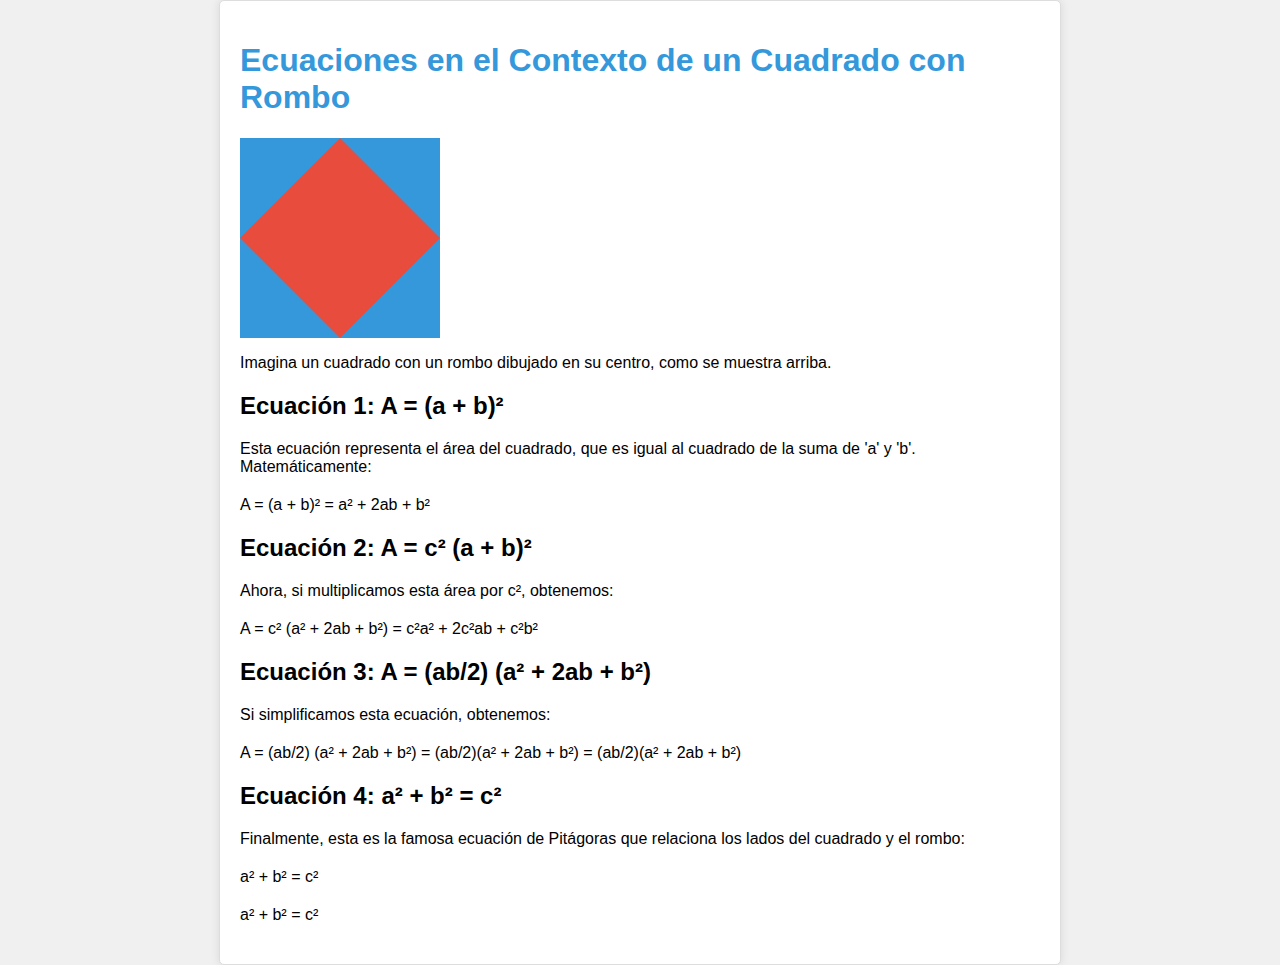
<file: index.html>
<!DOCTYPE html>
<html lang="es">
<head>
    <meta charset="UTF-8">
    <meta name="viewport" content="width=device-width, initial-scale=1.0">
    <title>Ecuaciones en el Contexto de un Cuadrado con Rombo</title>
    <link rel="stylesheet" href="./css/stiles.css">
</head>
<body>
    <div class="container">
        <h1>Ecuaciones en el Contexto de un Cuadrado con Rombo</h1>
        <div class="square">
            <div class="diamond"></div>
        </div>
        <p>Imagina un cuadrado con un rombo dibujado en su centro, como se muestra arriba.</p>
        
        <h2>Ecuación 1: A = (a + b)²</h2>
        <p>Esta ecuación representa el área del cuadrado, que es igual al cuadrado de la suma de 'a' y 'b'. Matemáticamente:</p>
        <p>A = (a + b)² = a² + 2ab + b²</p>
        
        <h2>Ecuación 2: A = c² (a + b)²</h2>
        <p>Ahora, si multiplicamos esta área por c², obtenemos:</p>
        <p>A = c² (a² + 2ab + b²) = c²a² + 2c²ab + c²b²</p>
        
        <h2>Ecuación 3: A = (ab/2) (a² + 2ab + b²)</h2>
        <p>Si simplificamos esta ecuación, obtenemos:</p>
        <p>A = (ab/2) (a² + 2ab + b²) = (ab/2)(a² + 2ab + b²) = (ab/2)(a² + 2ab + b²)</p>
        
        <h2>Ecuación 4: a² + b² = c²</h2>
        <p>Finalmente, esta es la famosa ecuación de Pitágoras que relaciona los lados del cuadrado y el rombo:</p>
        <p>a² + b² = c²</p>
        <p>a² + b² = c²</p>
    </div>
</body>
</html>
</file>
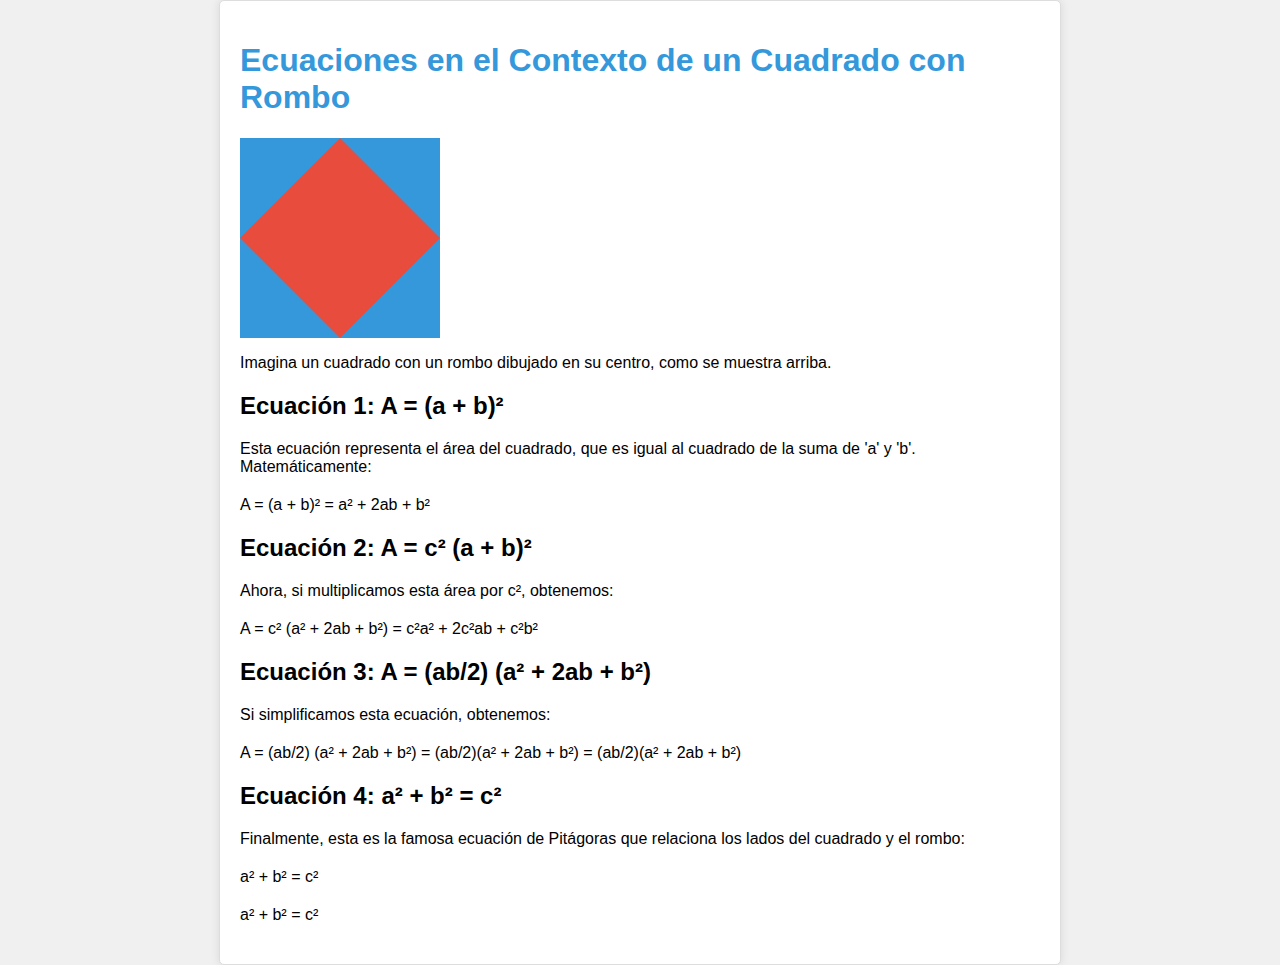
<file: principal.html>
<!DOCTYPE html>
<html lang="es">
<head>
    <meta charset="UTF-8">
    <meta name="viewport" content="width=device-width, initial-scale=1.0">
    <title>Ecuaciones en el Contexto de un Cuadrado con Rombo</title>
    <link rel="stylesheet" href="/css/stiles.css">
</head>
<body>
    <div class="container">
        <h1>Ecuaciones en el Contexto de un Cuadrado con Rombo</h1>
        <div class="square">
            <div class="diamond"></div>
        </div>
        <p>Imagina un cuadrado con un rombo dibujado en su centro, como se muestra arriba.</p>
        
        <h2>Ecuación 1: A = (a + b)²</h2>
        <p>Esta ecuación representa el área del cuadrado, que es igual al cuadrado de la suma de 'a' y 'b'. Matemáticamente:</p>
        <p>A = (a + b)² = a² + 2ab + b²</p>
        
        <h2>Ecuación 2: A = c² (a + b)²</h2>
        <p>Ahora, si multiplicamos esta área por c², obtenemos:</p>
        <p>A = c² (a² + 2ab + b²) = c²a² + 2c²ab + c²b²</p>
        
        <h2>Ecuación 3: A = (ab/2) (a² + 2ab + b²)</h2>
        <p>Si simplificamos esta ecuación, obtenemos:</p>
        <p>A = (ab/2) (a² + 2ab + b²) = (ab/2)(a² + 2ab + b²) = (ab/2)(a² + 2ab + b²)</p>
        
        <h2>Ecuación 4: a² + b² = c²</h2>
        <p>Finalmente, esta es la famosa ecuación de Pitágoras que relaciona los lados del cuadrado y el rombo:</p>
        <p>a² + b² = c²</p>
        <p>a² + b² = c²</p>
    </div>
</body>
</html>
</file>
<file: css/stiles.css>
body {
    font-family: Arial, sans-serif;
    margin: 0;
    padding: 0;
    background-color: #f0f0f0;
}
.container {
    max-width: 800px;
    margin: 0 auto;
    padding: 20px;
    background-color: #fff;
    border: 1px solid #ddd;
    border-radius: 5px;
    box-shadow: 0 0 10px rgba(0, 0, 0, 0.1);
}
h1 {
    color: #3498db;
}
p {
    margin-bottom: 20px;
}
.square {
    width: 200px;
    height: 200px;
    background-color: #3498db;
    display: flex;
    justify-content: center;
    align-items: center;
    position: relative;
}
.diamond {
    position: absolute;
    width: 200px;
    height: 200px;
    background-color: #e74c3c;
    clip-path: polygon(50% 0%, 100% 50%, 50% 100%, 0% 50%);
}
</file>
